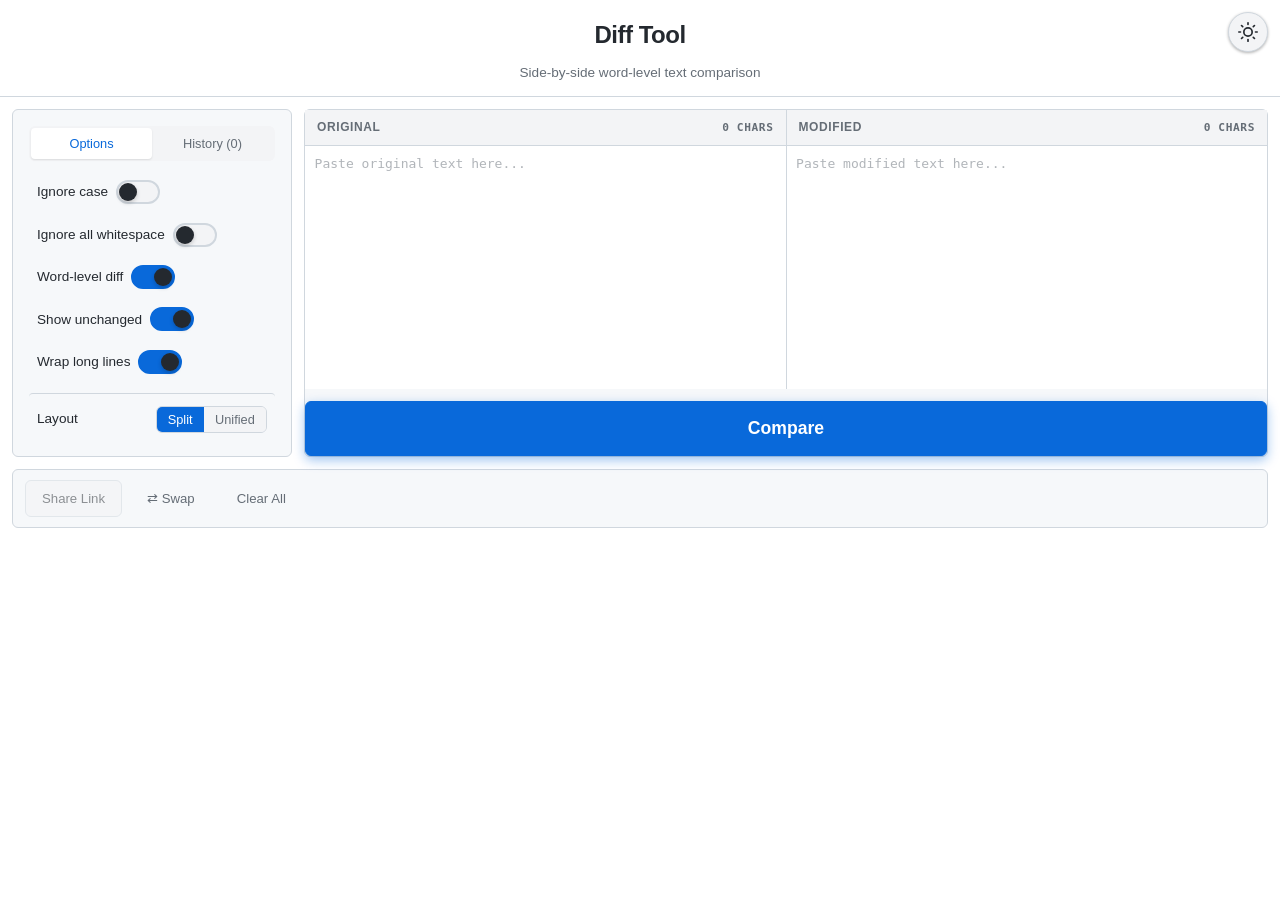
<file: index.html>
<!DOCTYPE html>
<html lang="en">
<head>
  <meta charset="UTF-8">
  <meta name="viewport" content="width=device-width, initial-scale=1.0">
  <title>Diff Tool - Side-by-side Text Comparison</title>
  <link rel="stylesheet" href="styles.css">
</head>
<body>
  <header class="header">
    <h1>Diff Tool</h1>
    <p class="subtitle">Side-by-side word-level text comparison</p>
  </header>

  <button class="theme-float" id="btn-theme" type="button" title="Toggle dark/light mode" aria-label="Toggle dark/light mode">
    <svg class="icon-sun" viewBox="0 0 24 24" fill="none" stroke="currentColor" stroke-width="2" stroke-linecap="round" aria-hidden="true"><circle cx="12" cy="12" r="5"/><line x1="12" y1="1" x2="12" y2="3"/><line x1="12" y1="21" x2="12" y2="23"/><line x1="4.22" y1="4.22" x2="5.64" y2="5.64"/><line x1="18.36" y1="18.36" x2="19.78" y2="19.78"/><line x1="1" y1="12" x2="3" y2="12"/><line x1="21" y1="12" x2="23" y2="12"/><line x1="4.22" y1="19.78" x2="5.64" y2="18.36"/><line x1="18.36" y1="5.64" x2="19.78" y2="4.22"/></svg>
    <svg class="icon-moon" viewBox="0 0 24 24" fill="none" stroke="currentColor" stroke-width="2" stroke-linecap="round" stroke-linejoin="round" aria-hidden="true"><path d="M21 12.79A9 9 0 1 1 11.21 3 7 7 0 0 0 21 12.79z"/></svg>
  </button>

  <main class="main">
    <div class="layout-split">
      <aside class="left-panel" aria-label="Comparison options and history">
        <div class="sidebar-tabs">
          <button class="tab-btn active" data-tab="options" aria-selected="true">Options</button>
          <button class="tab-btn" data-tab="history" aria-selected="false">History (10)</button>
        </div>

        <div class="tab-panel" id="tab-options" role="tabpanel">
          <div class="options-list">
          
            <label class="option-row">
              <span>Ignore case</span>
              <button class="toggle" id="opt-ignore-case" role="switch" aria-checked="false" aria-label="Ignore case">
                <span class="toggle-thumb"></span>
              </button>
            </label>
            <label class="option-row">
              <span>Ignore all whitespace</span>
              <button class="toggle" id="opt-ignore-whitespace" role="switch" aria-checked="false" aria-label="Ignore all whitespace">
                <span class="toggle-thumb"></span>
              </button>
            </label>
            <label class="option-row">
              <span>Word-level diff</span>
              <button class="toggle" id="opt-word-diff" role="switch" aria-checked="true" aria-label="Word-level diff">
                <span class="toggle-thumb"></span>
              </button>
            </label>
            <label class="option-row">
              <span>Show unchanged</span>
              <button class="toggle" id="opt-show-unchanged" role="switch" aria-checked="true" aria-label="Show unchanged">
                <span class="toggle-thumb"></span>
              </button>
            </label>
            <label class="option-row">
              <span>Wrap long lines</span>
              <button class="toggle" id="opt-wrap-lines" role="switch" aria-checked="true" aria-label="Wrap long lines">
                <span class="toggle-thumb"></span>
              </button>
            </label>
            <div class="option-row mode-row">
              <span>Layout</span>
              <div class="seg" role="group" aria-label="Diff layout">
                <button class="seg-btn active" data-mode="side-by-side" type="button">Split</button>
                <button class="seg-btn" data-mode="unified" type="button">Unified</button>
              </div>
            </div>
          </div>
        </div>

        <div class="tab-panel hidden" id="tab-history" role="tabpanel">
          <div class="history-list" id="history-list">
            <div class="history-empty">No recent diffs yet</div>
          </div>
        </div>
      </aside>

      <section class="editor-pane" aria-label="Input editors">
        <div class="toolbar">
          <div class="toolbar-group">
            <div class="toolbar-header">
              <label for="left-input">Original</label>
              <span class="char-count" id="left-count">0 chars</span>
            </div>
            <textarea id="left-input" placeholder="Paste original text here..." spellcheck="false"></textarea>
          </div>
          <div class="toolbar-group">
            <div class="toolbar-header">
              <label for="right-input">Modified</label>
              <span class="char-count" id="right-count">0 chars</span>
            </div>
            <textarea id="right-input" placeholder="Paste modified text here..." spellcheck="false"></textarea>
          </div>
        </div>
        <button id="btn-diff" class="compare-large" type="button" title="Ctrl+Enter">Compare</button>
      </section>
    </div>

    <div class="action-bar">
      <button id="btn-share" class="btn secondary" disabled title="Ctrl+Shift+S">Share Link</button>
      <button id="btn-swap" class="btn ghost" title="Ctrl+Shift+W">⇄ Swap</button>
      <button id="btn-clear" class="btn ghost" title="Ctrl+Shift+X">Clear All</button>
    </div>

    <div id="diff-output" class="diff-output hidden">
      <div class="diff-header">
        <div class="diff-col">
          <span class="diff-col-label">Original</span>
          <span id="left-stats" class="diff-stats"></span>
        </div>
        <div class="diff-col">
          <span class="diff-col-label">Modified</span>
          <span id="right-stats" class="diff-stats"></span>
        </div>
      </div>
      <div class="diff-container">
        <div class="diff-pane" id="left-pane"></div>
        <div class="diff-pane" id="right-pane"></div>
      </div>
    </div>

    <div id="loading" class="loading hidden">Computing diff...</div>
  </main>

  <script src="app.js"></script>
  <script>
    (function() {
      var btn = document.getElementById('btn-theme');
      var root = document.documentElement;
      var KEY = 'diff-tool-theme';
      try {
        var saved = localStorage.getItem(KEY);
        if (saved === 'light' || saved === 'dark') {
          root.setAttribute('data-theme', saved);
        }
      } catch (e) {}
      function applyIcon() {
        var dark = root.getAttribute('data-theme') === 'dark' ||
          (!root.hasAttribute('data-theme') && window.matchMedia('(prefers-color-scheme: dark)').matches);
        btn.classList.toggle('dark', dark);
      }
      btn.addEventListener('click', function() {
        var cur = root.getAttribute('data-theme');
        var next = cur === 'dark' ? 'light' : 'dark';
        root.setAttribute('data-theme', next);
        try { localStorage.setItem(KEY, next); } catch (e) {}
        applyIcon();
      });
      applyIcon();
    })();
  </script>
</body>
</html>
</file>
<file: styles.css>
* {
  box-sizing: border-box;
  margin: 0;
  padding: 0;
}

:root {
  --bg: #0d1117;
  --bg-secondary: #161b22;
  --bg-tertiary: #21262d;
  --fg: #e6edf3;
  --fg-muted: #8b949e;
  --border: #30363d;
  --accent: #58a6ff;
  --accent-hover: #79c0ff;
  --added: #3fb950;
  --added-bg: #193825;
  --removed: #f85149;
  --removed-bg: #491117;
  --radius: 6px;
  --font-mono: 'JetBrains Mono', 'Fira Code', 'SF Mono', monospace;
  --font-ui: -apple-system, BlinkMacSystemFont, 'Segoe UI', sans-serif;
  --header-height: auto;
  --added-line: rgba(63, 185, 80, 0.08);
  --removed-line: rgba(248, 81, 73, 0.08);
}

@media (prefers-color-scheme: light) {
  :root:not([data-theme="dark"]) {
    --bg: #ffffff;
    --bg-secondary: #f6f8fa;
    --bg-tertiary: #f3f4f6;
    --fg: #24292f;
    --fg-muted: #656d76;
    --border: #d0d7de;
    --accent: #0969da;
    --accent-hover: #0550ae;
    --added: #1a7f37;
    --added-bg: #dafbe1;
    --removed: #cf222e;
    --removed-bg: #ffdce0;
    --added-line: rgba(26, 127, 55, 0.12);
    --removed-line: rgba(207, 34, 46, 0.10);
  }
}

:root[data-theme="light"] {
  --bg: #ffffff;
  --bg-secondary: #f6f8fa;
  --bg-tertiary: #f3f4f6;
  --fg: #24292f;
  --fg-muted: #656d76;
  --border: #d0d7de;
  --accent: #0969da;
  --accent-hover: #0550ae;
  --added: #1a7f37;
  --added-bg: #dafbe1;
  --removed: #cf222e;
  --removed-bg: #ffdce0;
  --added-line: rgba(26, 127, 55, 0.12);
  --removed-line: rgba(207, 34, 46, 0.10);
}

html {
  scroll-behavior: smooth;
}

body {
  font-family: var(--font-ui);
  background: var(--bg);
  color: var(--fg);
  line-height: 1.6;
  min-height: 100vh;
  display: flex;
  flex-direction: column;
}

:focus-visible {
  outline: 2px solid var(--accent);
  outline-offset: 2px;
}

.header {
  padding: 1rem 1rem 0.75rem;
  text-align: center;
  border-bottom: 1px solid var(--border);
  display: flex;
  flex-direction: column;
  align-items: center;
  gap: 0.5rem;
}

.header h1 {
  font-size: 1.5rem;
  font-weight: 600;
  letter-spacing: -0.02em;
}

.subtitle {
  color: var(--fg-muted);
  font-size: 0.85rem;
  margin: 0;
}

.theme-float {
  position: fixed;
  top: 0.75rem;
  right: 0.75rem;
  z-index: 100;
  width: 40px;
  height: 40px;
  padding: 0;
  border-radius: 50%;
  border: 1px solid var(--border);
  background: var(--bg-tertiary);
  color: var(--fg);
  cursor: pointer;
  display: flex;
  align-items: center;
  justify-content: center;
  transition: all 0.15s;
  box-shadow: 0 1px 3px rgba(0, 0, 0, 0.3);
}

.theme-float:hover {
  border-color: var(--accent);
}

.theme-float svg {
  width: 20px;
  height: 20px;
}

.theme-float .icon-moon {
  display: none;
}

.theme-float.dark .icon-sun {
  display: none;
}

.theme-float.dark .icon-moon {
  display: block;
}

.main {
  flex: 1;
  max-width: 1600px;
  width: 100%;
  margin: 0 auto;
  padding: 0.75rem;
  display: flex;
  flex-direction: column;
  gap: 0.75rem;
  min-height: 0;
}

.layout-split {
  display: grid;
  grid-template-columns: 280px 1fr;
  grid-template-rows: min-content;
  gap: 0.75rem;
  align-items: start;
}

.left-panel {
  display: flex;
  flex-direction: column;
  gap: 0.75rem;
  background: var(--bg-secondary);
  border: 1px solid var(--border);
  border-radius: var(--radius);
  padding: 1rem;
  position: sticky;
  top: 0.75rem;
  max-height: calc(100vh - 1.5rem);
  overflow-y: auto;
}

.options-list {
  display: flex;
  flex-direction: column;
  gap: 0.25rem;
}

.option-row {
  display: flex;
  align-items: center;
  gap: 0.5rem;
  cursor: pointer;
  font-size: 0.85rem;
  padding: 0.45rem 0.5rem;
  border-radius: 4px;
  transition: background 0.1s;
}

.option-row:hover {
  background: var(--bg-tertiary);
}

.toggle {
  position: relative;
  width: 44px;
  height: 24px;
  border-radius: 12px;
  border: 2px solid var(--border);
  background: var(--bg-tertiary);
  cursor: pointer;
  transition: all 0.3s cubic-bezier(0.34, 1.56, 0.64, 1);
  flex-shrink: 0;
}

.toggle:focus-visible {
  outline: 2px solid var(--accent);
  outline-offset: 2px;
}

.toggle[aria-checked="true"] {
  background: var(--accent);
  border-color: var(--accent);
}

.toggle[aria-checked="true"] .toggle-thumb {
  transform: translateX(20px);
}

.toggle-thumb {
  position: absolute;
  top: 1px;
  left: 1px;
  width: 18px;
  height: 18px;
  border-radius: 50%;
  background: var(--fg);
  box-shadow: 0 2px 4px rgba(0,0,0,0.2);
  transition: transform 0.3s cubic-bezier(0.34, 1.56, 0.64, 1);
}

.toggle:active .toggle-thumb {
  transform: scale(0.9);
}

.toggle[aria-checked="true"]:active .toggle-thumb {
  transform: translateX(20px) scale(0.9);
}

.toggle::before {
  content: '';
  position: absolute;
  inset: 0;
  border-radius: 12px;
  background: radial-gradient(circle at center, var(--accent) 0%, transparent 70%);
  opacity: 0;
  transition: opacity 0.2s;
}

.toggle[aria-checked="true"]::before {
  opacity: 1;
}

.mode-row {
  cursor: default;
  justify-content: space-between;
  border-top: 1px solid var(--border);
  margin-top: 0.5rem;
  padding-top: 0.75rem;
}

.seg {
  display: flex;
  border: 1px solid var(--border);
  border-radius: var(--radius);
  overflow: hidden;
}

.seg-btn {
  padding: 0.3rem 0.7rem;
  font-size: 0.8rem;
  font-weight: 500;
  background: var(--bg-tertiary);
  color: var(--fg-muted);
  border: none;
  cursor: pointer;
  transition: all 0.15s;
}

.seg-btn.active {
  background: var(--accent);
  color: #fff;
}

.editor-pane {
  display: flex;
  flex-direction: column;
  height: 100%;
  min-height: 0;
  background: var(--bg-secondary);
  border: 1px solid var(--border);
  border-radius: var(--radius);
  position: sticky;
  top: 0.75rem;
  max-height: calc(100vh - 1.5rem);
}

.editor-pane .toolbar {
  flex: 1;
  min-height: 0;
}

.editor-pane .compare-large {
  margin-top: 0.75rem;
}

.compare-large {
  width: 100%;
  padding: 1rem 1.5rem;
  font-size: 1.1rem;
  font-weight: 700;
  color: #fff;
  background: var(--accent);
  border: 1px solid var(--accent);
  border-radius: var(--radius);
  cursor: pointer;
  box-shadow: 0 4px 12px rgba(9, 105, 218, 0.4);
  transition: all 0.15s;
}

.compare-large:hover {
  background: var(--accent-hover);
  border-color: var(--accent-hover);
  box-shadow: 0 6px 16px rgba(9, 105, 218, 0.5);
  transform: translateY(-1px);
}

.compare-large:active {
  transform: translateY(0);
  box-shadow: 0 2px 6px rgba(9, 105, 218, 0.4);
}

.toolbar {
  display: grid;
  grid-template-columns: 1fr 1fr;
  gap: 1px;
  background: var(--border);
  flex: 1;
  min-height: 0;
  overflow: hidden;
}

.toolbar-group {
  display: flex;
  flex-direction: column;
  min-height: 0;
  background: var(--bg);
}

.toolbar-header {
  display: flex;
  align-items: center;
  justify-content: space-between;
  padding: 0.5rem 0.75rem;
  background: var(--bg-tertiary);
  border-bottom: 1px solid var(--border);
  font-size: 0.75rem;
  font-weight: 600;
  text-transform: uppercase;
  letter-spacing: 0.05em;
  color: var(--fg-muted);
}

.char-count {
  font-family: var(--font-mono);
  font-size: 0.7rem;
  color: var(--fg-muted);
}

.toolbar-group textarea {
  flex: 1;
  width: 100%;
  min-height: 0;
  padding: 0.5rem 0.6rem;
  font-family: var(--font-mono);
  font-size: 0.8125rem;
  line-height: 1.5;
  background: var(--bg);
  border: none;
  border-radius: 0;
  color: var(--fg);
  resize: none;
  outline: none;
}

.toolbar-group textarea:focus {
  box-shadow: inset 0 0 0 1px var(--accent);
  outline: 2px solid var(--accent);
  outline-offset: -2px;
}

.toolbar-group textarea::placeholder {
  color: var(--fg-muted);
  opacity: 0.5;
}

.sidebar-tabs {
  display: flex;
  background: var(--bg-tertiary);
  border-radius: var(--radius);
  padding: 2px;
}

.tab-btn {
  flex: 1;
  padding: 0.5rem 0.75rem;
  font-size: 0.8rem;
  font-weight: 500;
  color: var(--fg-muted);
  background: transparent;
  border: none;
  border-radius: calc(var(--radius) - 2px);
  cursor: pointer;
  transition: all 0.15s;
}

.tab-btn:hover {
  color: var(--fg);
}

.tab-btn.active {
  background: var(--bg);
  color: var(--accent);
  box-shadow: 0 1px 2px rgba(0,0,0,0.1);
}

.tab-panel {
  animation: fadeIn 0.15s ease;
}

@keyframes fadeIn {
  from { opacity: 0; transform: translateY(4px); }
  to { opacity: 1; transform: translateY(0); }
}

.tab-panel.hidden {
  display: none;
}

.btn {
  padding: 0.625rem 1rem;
  font-size: 0.825rem;
  font-weight: 500;
  border-radius: var(--radius);
  border: 1px solid transparent;
  cursor: pointer;
  transition: all 0.15s;
  display: inline-flex;
  align-items: center;
  justify-content: center;
  gap: 0.5rem;
  width: 100%;
}

.btn:disabled {
  opacity: 0.5;
  cursor: not-allowed;
}

.btn:active:not(:disabled) {
  transform: scale(0.98);
}

.btn.primary {
  background: var(--accent);
  color: white;
  box-shadow: 0 1px 3px rgba(0, 0, 0, 0.3);
}

.btn.primary:hover:not(:disabled) {
  background: var(--accent-hover);
}

.btn.secondary {
  background: var(--bg-tertiary);
  color: var(--fg);
  border-color: var(--border);
}

.btn.secondary:hover:not(:disabled) {
  background: var(--bg-secondary);
}

.btn.ghost {
  background: transparent;
  color: var(--fg-muted);
  border-color: transparent;
}

.btn.ghost:hover:not(:disabled) {
  background: var(--bg-tertiary);
  color: var(--fg);
}

.btn.wide {
  width: 100%;
}

.diff-output {
  display: flex;
  flex-direction: column;
  gap: 0.5rem;
  flex: 1 1 0%;
  min-height: 200px;
  background: var(--bg-secondary);
  border: 1px solid var(--border);
  border-radius: var(--radius);
  overflow: hidden;
}

.diff-header {
  display: grid;
  grid-template-columns: 1fr 1fr;
  gap: 1rem;
  padding: 0.625rem 1rem;
  background: var(--bg-tertiary);
  border-bottom: 1px solid var(--border);
  font-size: 0.825rem;
}

.diff-col {
  display: flex;
  align-items: center;
  justify-content: space-between;
}

.diff-col-label {
  font-weight: 600;
  color: var(--fg-muted);
  text-transform: uppercase;
  letter-spacing: 0.05em;
  font-size: 0.7rem;
}

.diff-col:first-child .diff-col-label {
  color: var(--removed);
}

.diff-col:last-child .diff-col-label {
  color: var(--added);
}

.diff-stats {
  font-family: var(--font-mono);
  font-size: 0.75rem;
  color: var(--fg-muted);
}

.diff-container {
  display: grid;
  grid-template-columns: 1fr 1fr;
  gap: 1px;
  background: var(--border);
  flex: 1;
  min-height: 0;
  overflow: hidden;
}

.diff-pane {
  background: var(--bg);
  overflow: auto;
  min-height: 0;
}

.diff-pane-content {
  padding: 0.75rem 1rem;
  font-family: var(--font-mono);
  font-size: 0.825rem;
  line-height: 1.7;
  white-space: pre-wrap;
  word-wrap: break-word;
}

.diff-line {
  display: flex;
  min-height: 1.7em;
  transition: background 0.1s;
}

.diff-line:hover {
  background: var(--bg-tertiary);
}

#left-pane .diff-line-changed {
  background: var(--removed-line);
}

#right-pane .diff-line-changed {
  background: var(--added-line);
}

.diff-line-num {
  width: 3.5ch;
  padding-right: 1rem;
  color: var(--fg-muted);
  text-align: right;
  user-select: none;
  opacity: 0.5;
  flex-shrink: 0;
  font-size: 0.75rem;
}

.diff-line-text {
  flex: 1;
  padding: 0 0.5rem;
}

.diff-token {
  display: inline;
  padding: 0 0.125em;
  border-radius: 2px;
}

.diff-token.added {
  background: var(--added-bg);
  color: var(--added);
}

.diff-token.removed {
  background: var(--removed-bg);
  color: var(--removed);
  text-decoration: line-through;
}

.diff-token.changed {
  background: #fff8b3;
  color: #9a6700;
}

.diff-token {
  display: inline;
  padding: 0 0.125em;
  border-radius: 2px;
  animation: token-appear 0.3s ease-out;
}

.diff-token.added {
  background: var(--added-bg);
  color: var(--added);
  animation: token-added 0.4s cubic-bezier(0.34, 1.56, 0.64, 1);
}

.diff-token.removed {
  background: var(--removed-bg);
  color: var(--removed);
  text-decoration: line-through;
  animation: token-removed 0.4s cubic-bezier(0.34, 1.56, 0.64, 1);
}

@keyframes token-appear {
  from {
    opacity: 0;
    transform: scale(0.9);
  }
  to {
    opacity: 1;
    transform: scale(1);
  }
}

@keyframes token-added {
  0% {
    opacity: 0;
    transform: translateX(-8px) scale(0.9);
    background: var(--added);
    color: white;
  }
  50% {
    background: var(--added);
    color: white;
  }
  100% {
    opacity: 1;
    transform: translateX(0) scale(1);
    background: var(--added-bg);
    color: var(--added);
  }
}

@keyframes token-removed {
  0% {
    opacity: 0;
    transform: translateX(8px) scale(0.9);
    background: var(--removed);
    color: white;
  }
  50% {
    background: var(--removed);
    color: white;
  }
  100% {
    opacity: 1;
    transform: translateX(0) scale(1);
    background: var(--removed-bg);
    color: var(--removed);
  }
}

.diff-line {
  display: flex;
  min-height: 1.7em;
  transition: background 0.1s;
  animation: line-slide-in 0.3s ease-out;
}

.diff-line:hover {
  background: var(--bg-tertiary);
}

@keyframes line-slide-in {
  from {
    opacity: 0;
    transform: translateX(-10px);
  }
  to {
    opacity: 1;
    transform: translateX(0);
  }
}

#right-pane .diff-line {
  animation: line-slide-in-right 0.3s ease-out;
}

@keyframes line-slide-in-right {
  from {
    opacity: 0;
    transform: translateX(10px);
  }
  to {
    opacity: 1;
    transform: translateX(0);
  }
}

.diff-line-changed {
  position: relative;
}

.diff-line-changed::before {
  content: '';
  position: absolute;
  left: 0;
  top: 0;
  bottom: 0;
  width: 3px;
  border-radius: 0 2px 2px 0;
  animation: indicator-pulse 2s ease-in-out infinite;
}

#left-pane .diff-line-changed::before {
  background: var(--removed);
}

#right-pane .diff-line-changed::before {
  background: var(--added);
  left: auto;
  right: 0;
  border-radius: 2px 0 0 2px;
}

@keyframes indicator-pulse {
  0%, 100% {
    opacity: 0.6;
    transform: scaleY(1);
  }
  50% {
    opacity: 1;
    transform: scaleY(1.02);
  }
}

.diff-minimap {
  position: absolute;
  right: 0;
  top: 0;
  bottom: 0;
  width: 8px;
  background: transparent;
  pointer-events: none;
  z-index: 10;
  overflow: hidden;
}

.diff-minimap-mark {
  position: absolute;
  width: 100%;
  height: 2px;
  border-radius: 1px;
  animation: minimap-pop 0.5s ease-out;
}

.diff-minimap-mark.added {
  background: var(--added);
}

.diff-minimap-mark.removed {
  background: var(--removed);
}

@keyframes minimap-pop {
  from {
    opacity: 0;
    transform: scaleX(0);
  }
  to {
    opacity: 1;
    transform: scaleX(1);
  }
}

.diff-change-badge {
  position: absolute;
  top: 0.25rem;
  right: 0.25rem;
  padding: 0.125rem 0.375rem;
  font-size: 0.6rem;
  font-weight: 700;
  border-radius: 999px;
  opacity: 0;
  transform: translateY(-10px);
  animation: badge-pop 0.4s ease-out forwards;
  pointer-events: none;
  z-index: 5;
}

.diff-change-badge.added {
  background: var(--added-bg);
  color: var(--added);
  border: 1px solid var(--added);
}

.diff-change-badge.removed {
  background: var(--removed-bg);
  color: var(--removed);
  border: 1px solid var(--removed);
}

@keyframes badge-pop {
  to {
    opacity: 1;
    transform: translateY(0);
  }
}

.diff-pane {
  position: relative;
  background: var(--bg);
  min-height: 0;
  display: flex;
  flex-direction: column;
}

.diff-pane-scroll {
  flex: 1;
  overflow: auto;
  min-height: 0;
}

.diff-pane-content {
  padding: 0.75rem 1rem;
  font-family: var(--font-mono);
  font-size: 0.825rem;
  line-height: 1.7;
  white-space: pre-wrap;
  word-wrap: break-word;
}

.diff-empty {
  display: flex;
  align-items: center;
  justify-content: center;
  height: 100%;
  min-height: 300px;
  color: var(--fg-muted);
  font-style: italic;
}

.loading {
  text-align: center;
  padding: 3rem;
  color: var(--fg-muted);
}

.hidden {
  display: none !important;
}

.action-bar {
  display: flex;
  align-items: center;
  gap: 0.5rem;
  flex-wrap: wrap;
  background: var(--bg-secondary);
  border: 1px solid var(--border);
  border-radius: var(--radius);
  padding: 0.625rem 0.75rem;
}

.action-bar .btn {
  width: auto;
}

.footer {
  padding: 1rem;
  text-align: center;
  border-top: 1px solid var(--border);
  color: var(--fg-muted);
  font-size: 0.8rem;
}

.footer a {
  color: var(--accent);
  text-decoration: none;
}

.footer a:hover {
  text-decoration: underline;
}

.footer span {
  margin: 0 0.5rem;
}

/* History list */
.history-list {
  display: flex;
  flex-direction: column;
  gap: 0.5rem;
  max-height: 300px;
  overflow-y: auto;
}

.history-item {
  padding: 0.625rem;
  background: var(--bg);
  border: 1px solid var(--border);
  border-radius: var(--radius);
  cursor: pointer;
  transition: all 0.15s;
  font-size: 0.8rem;
}

.history-item:hover {
  border-color: var(--accent);
  background: var(--bg-tertiary);
}

.history-item-header {
  display: flex;
  justify-content: space-between;
  align-items: center;
  margin-bottom: 0.375rem;
  font-weight: 500;
  color: var(--fg);
  font-size: 0.75rem;
}

.history-item-time {
  color: var(--fg-muted);
  font-size: 0.7rem;
  font-family: var(--font-mono);
}

.history-item-preview {
  display: flex;
  gap: 0.5rem;
  font-family: var(--font-mono);
  font-size: 0.7rem;
  color: var(--fg-muted);
  overflow: hidden;
}

.history-preview-left, .history-preview-right {
  flex: 1;
  white-space: nowrap;
  overflow: hidden;
  text-overflow: ellipsis;
}

.history-preview-left { color: var(--removed); }
.history-preview-right { color: var(--added); }

.history-item-actions {
  display: flex;
  gap: 0.375rem;
  margin-top: 0.5rem;
}

.history-item-actions .btn {
  padding: 0.375rem 0.625rem;
  font-size: 0.7rem;
  width: auto;
  min-height: 32px;
}

.history-empty {
  text-align: center;
  padding: 2rem;
  color: var(--fg-muted);
  font-style: italic;
  font-size: 0.85rem;
}

/* Toast */
.toast {
  position: fixed;
  bottom: 1.5rem;
  right: 1.5rem;
  padding: 0.875rem 1.25rem;
  border-radius: var(--radius);
  font-size: 0.875rem;
  line-height: 1.5;
  max-width: 400px;
  z-index: 1000;
  opacity: 0;
  transform: translateY(1rem);
  transition: opacity 0.2s, transform 0.2s;
  white-space: pre-line;
}

.toast.show {
  opacity: 1;
  transform: translateY(0);
}

.toast-info { background: var(--bg-tertiary); border: 1px solid var(--border); color: var(--fg); }
.toast-success { background: var(--added-bg); border: 1px solid var(--added); color: var(--added); }
.toast-warning { background: #fff8b3; border: 1px solid #d4a700; color: #9a6700; }
.toast-error { background: var(--removed-bg); border: 1px solid var(--removed); color: var(--removed); }

@media (max-width: 600px) {
  .toast { left: 1rem; right: 1rem; bottom: 1rem; max-width: none; }
  .header { padding-right: 3.5rem; }
}

@media (max-width: 1100px) {
  .layout-split {
    grid-template-columns: 1fr;
  }
  .left-panel {
    position: static;
    max-height: none;
  }
  .toolbar {
    grid-template-columns: 1fr;
  }
  .toolbar-group {
    min-height: 200px;
  }
  .diff-container {
    grid-template-columns: 1fr;
  }
  .diff-header {
    grid-template-columns: 1fr;
  }
}

@media (hover: none) {
  .btn, .tab-btn {
    min-height: 44px;
  }
  .option-row {
    padding: 0.5rem;
  }
  .history-item-actions .btn {
    min-height: 36px;
  }
}

@media (max-width: 900px) and (min-width: 1101px) {
  .toolbar { grid-template-columns: 1fr; }
  .diff-container { grid-template-columns: 1fr; }
  .diff-header { grid-template-columns: 1fr; }
}

::-webkit-scrollbar {
  width: 8px;
  height: 8px;
}

::-webkit-scrollbar-track {
  background: var(--bg-secondary);
}

::-webkit-scrollbar-thumb {
  background: var(--border);
  border-radius: 4px;
}

::-webkit-scrollbar-thumb:hover {
  background: var(--fg-muted);
}
</file>
